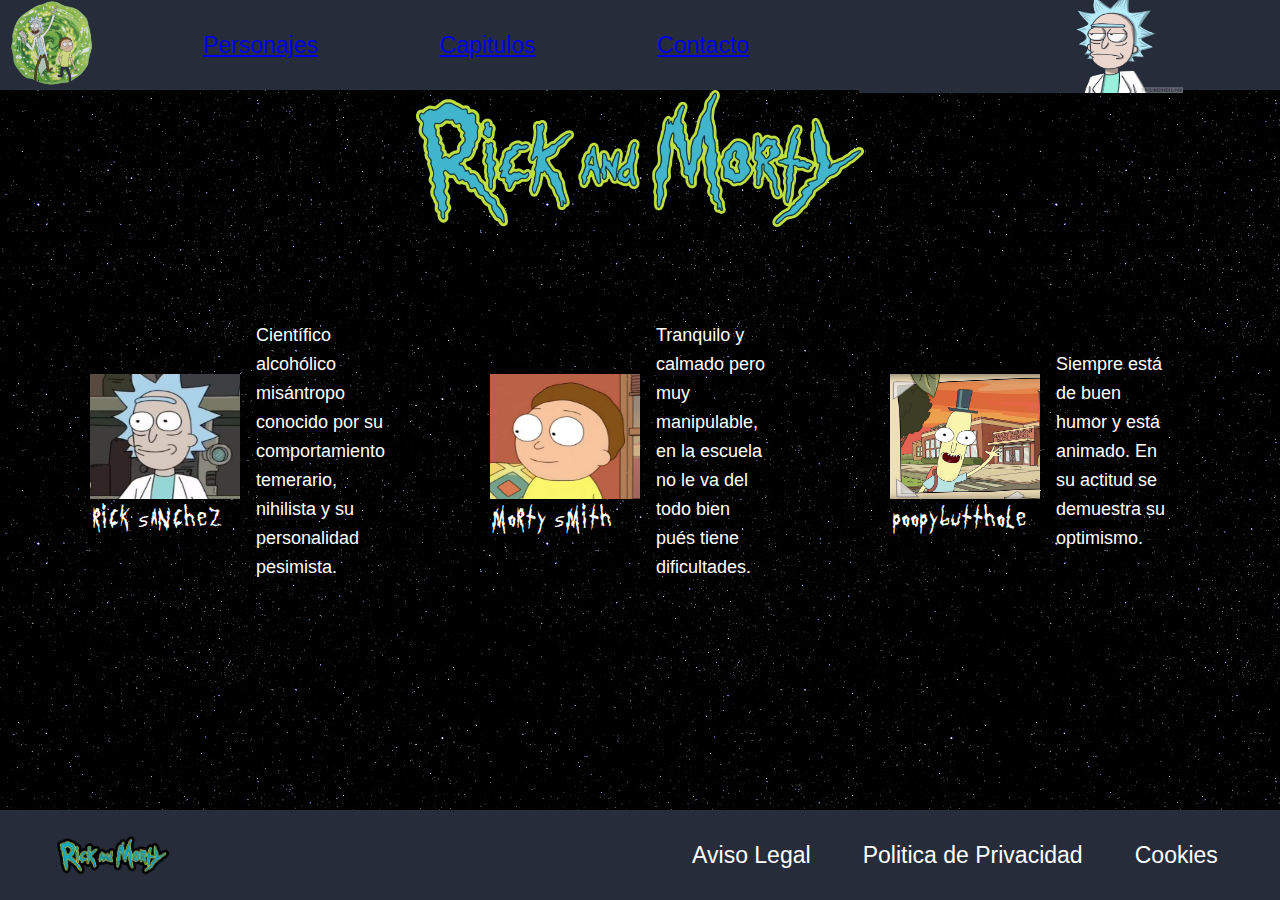
<file: index.html>
<!DOCTYPE html>
<html>
<head>
    <link rel="stylesheet" href="estilo.css">
    <link rel="stylesheet" href="https://use.fontawesome.com/releases/v5.8.1/css/all.css" integrity="sha384-50oBUHEmvpQ+1lW4y57PTFmhCaXp0ML5d60M1M7uH2+nqUivzIebhndOJK28anvf" crossorigin="anonymous">
</head>
<body>
    <header>
        <a href="inicio.html"><img class="logoheader" src="img/kisspng-rick-sanchez-rick-and-morty-season-3-sichuan-cui-rick-and-morty-portal-wallet-multicolour-5b77e95374bb13.9944035915345851714781.png"></a>
        <nav class="nav-header">
            <ul class="header-buttons">
                <li><a href="personajes.html">Personajes</a></li>
                <li><a href="capitulos.html">Capitulos</a></li>
                <li><a href="contacto.html">Contacto</a></li>
            </ul>
        </nav>
        <img class="fotoheader" src="img/header.jpg">
        <ul class="icons">
            <li><i class="fas fa-search"></i></i></li>
            <li><a href="registrarse.html"><i class="fas fa-user-circle"></i></a></li>
        </ul>
    </header>
    <main> 
        <img class="logo-pag-init" src="img/logo3.png">
        <section>
            <article>
                <figure>
                    <img src="img/rick.jpg" class="Personaje">
                    <figcaption class="NombreP">Rick Sanchez</figcaption>
                </figure>
                <p class="InfoP">Científico alcohólico misántropo conocido por su comportamiento temerario, nihilista y su personalidad pesimista.</p>
            </article>
            <article>
                <figure>
                    <img src="img/Morty.png" class="Personaje">
                    <figcaption class="NombreP">Morty Smith</figcaption>
                </figure>
                <p class="InfoP">Tranquilo y calmado pero muy manipulable, en la escuela no le va del todo bien pués tiene dificultades.</p>
            </article>
            <article>
                <figure>
                    <img src="img/poopybutthole.jpg" class="Personaje">
                    <figcaption class="NombreP">Poopybutthole</figcaption>
                </figure>
                <p class="InfoP">Siempre está de buen humor y está animado. En su actitud se demuestra su optimismo. </p>
            </article>
        </section>
    </main>
    <footer>
        <div class="iconos">
            <img src="img/logo.jpg" class="logoF">
            <ul class="icons-footer">
                <li><i class="fab fa-twitter"></i></li>
                <li><i class="fab fa-instagram"></i></li>
                <li><i class="fab fa-facebook-square"></i></li>
            </ul>
        </div>
        <nav class="nav-footer">
            <ul class="footer-buttons">
                <li>Aviso Legal</li>
                <li>Politica de Privacidad</li>
                <li>Cookies</li>
            </ul>
        </nav>
    </footer>
</body>
</html>
</file>
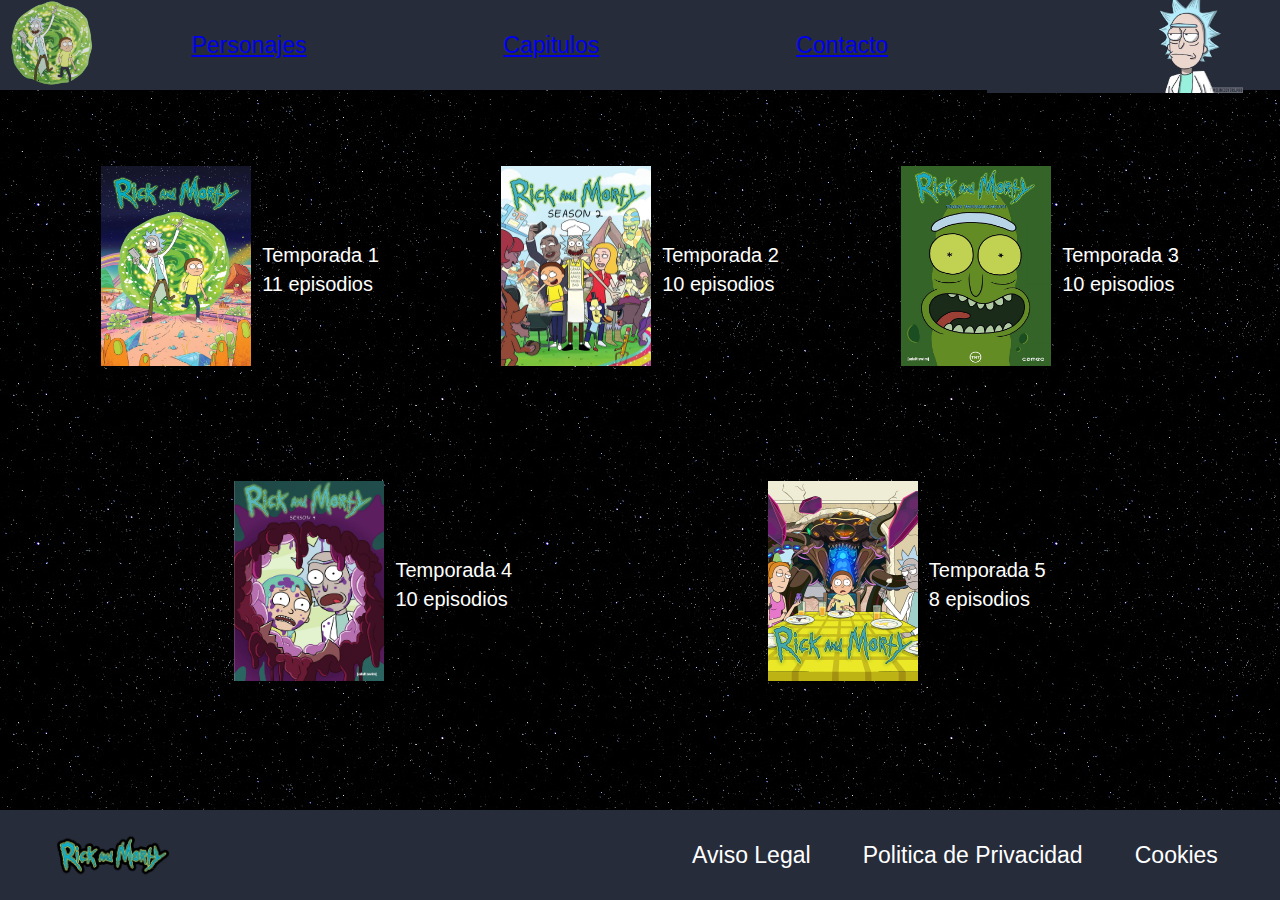
<file: capitulos.html>
<!DOCTYPE html>
<html>
<head>
    <link rel="stylesheet" href="estilo_caps.css">
    <link rel="stylesheet" href="https://use.fontawesome.com/releases/v5.8.1/css/all.css" integrity="sha384-50oBUHEmvpQ+1lW4y57PTFmhCaXp0ML5d60M1M7uH2+nqUivzIebhndOJK28anvf" crossorigin="anonymous">
</head>
<body>
    <header>
        <a href="inicio.html"><img class="logoheader" src="img/kisspng-rick-sanchez-rick-and-morty-season-3-sichuan-cui-rick-and-morty-portal-wallet-multicolour-5b77e95374bb13.9944035915345851714781.png"></a>
        <ul class="header-buttons">
            <li><a href="personajes.html">Personajes</a></li>
            <li><a href="capitulos.html">Capitulos</a></li>
            <li><a href="contacto.html">Contacto</a></li>
        </ul>
        <img class="fotoheader" src="img/header.jpg">
        <ul class="icons">
            <li><i class="fas fa-search"></i></i></li>
            <li><i class="fas fa-user-circle"></i></li>
        </ul>
    </header>
    <main>
        <section>
            <article>
                <figure>
                    <img src="img/temp1.jpg" class="Temporadas">
                </figure>
                <div>
                    <p>Temporada 1</p>
                    <p>11 episodios</p>
                </div>
            </article>
            <article>
                <figure>
                    <img src="img/temp2.jpg" class="Temporadas">
                </figure>
                <div>
                    <p>Temporada 2</p>
                    <p>10 episodios</p>
                </div>
            </article>
            <article>
                <figure>
                    <img src="img/temp3.jpg" class="Temporadas">
                </figure>
                <div>
                    <p>Temporada 3</p>
                    <p>10 episodios</p>
                </div>
            </article>
        </section>
        <section>
            <article>
                <figure>
                    <img src="img/temp4.jpg" class="Temporadas">
                </figure>
                <div>
                    <p>Temporada 4</p>
                    <p>10 episodios</p>
                </div>
            </article>
            <article>
                <figure>
                    <img src="img/temp5.jpg" class="Temporadas">
                </figure>
                <div>
                    <p>Temporada 5</p>
                    <p>8 episodios</p>
                </div>
            </article>
        </section>
    </main>
    <footer>
        <div class="iconos">
            <img src="img/logo.jpg" class="logoF">
            <ul class="icons-footer">
                <li><i class="fab fa-twitter"></i></li>
                <li><i class="fab fa-instagram"></i></li>
                <li><i class="fab fa-facebook-square"></i></li>
            </ul>
        </div>
        <nav class="nav-footer">
            <ul class="footer-buttons">
                <li>Aviso Legal</li>
                <li>Politica de Privacidad</li>
                <li>Cookies</li>
            </ul>
        </nav>
    </footer>
</body>
</html>
</file>
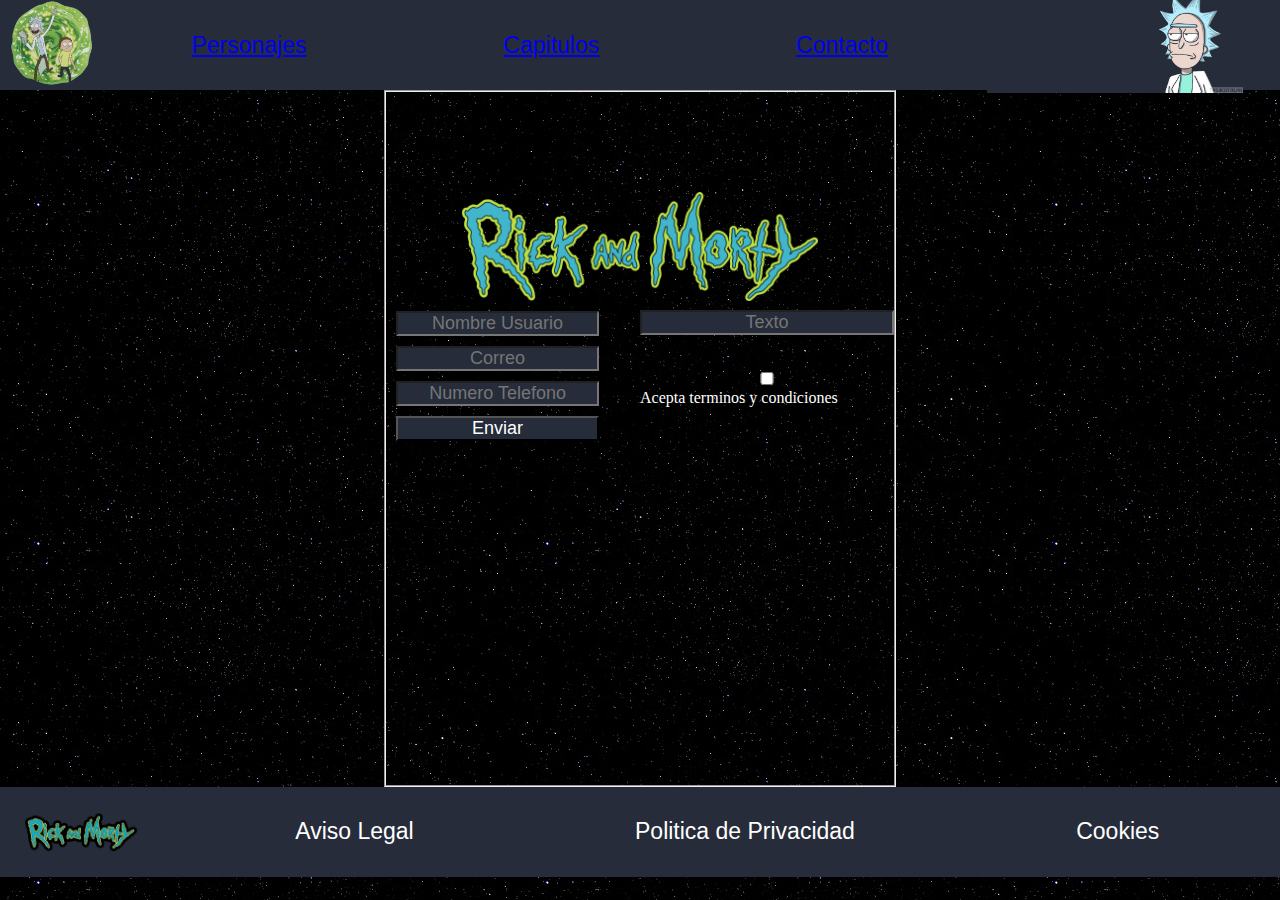
<file: contacto.html>
<!DOCTYPE html>
<html>
<head>
    <link rel="stylesheet" href="estilo_contact.css">
    <link rel="stylesheet" href="https://use.fontawesome.com/releases/v5.8.1/css/all.css" integrity="sha384-50oBUHEmvpQ+1lW4y57PTFmhCaXp0ML5d60M1M7uH2+nqUivzIebhndOJK28anvf" crossorigin="anonymous">
</head>
<body>
    <header>
        <a href="inicio.html"><img class="logoheader" src="img/kisspng-rick-sanchez-rick-and-morty-season-3-sichuan-cui-rick-and-morty-portal-wallet-multicolour-5b77e95374bb13.9944035915345851714781.png"></a>
        <ul class="header-buttons">
            <li><a href="capitulos.html">Personajes</a></li>
            <li><a href="capitulos.html">Capitulos</a></li>
            <li><a href="contacto.html">Contacto</a></li>
        </ul>
        <img class="fotoheader" src="img/header.jpg">
        <ul class="icons">
            <li><i class="fas fa-search"></i></i></li>
            <li><i class="fas fa-user-circle"></i></li>
        </ul>
    </header>
    <main>
        <fieldset>
            <img class ="logo" src="img/logo3.png">
            <form class="formulario">
                <p class="formulario_b"><input type="text" placeholder="Nombre Usuario"></p>
                <p class="formulario_b"><input type="text" placeholder="Correo"></p>
                <p class="formulario_b"><input type="text" placeholder="Numero Telefono"></p>
                <p><input type="button" value="Enviar"></p>
            </form>
            <form class="formulario1">
                <p class="form"><input type="text" placeholder="Texto" rows="10" cols="40"></p>
                <p><input type="checkbox"> Acepta terminos y condiciones</p>
            </form>
        </fieldset>
    </main>
    <footer>
        <img src="img/logo.jpg" class="logoF">
        <ul class="icons">
            <li><i class="fab fa-twitter"></i></li>
            <li><i class="fab fa-instagram"></i></li>
            <li><i class="fab fa-facebook-square"></i></li>
        </ul>
        <ul class="header-buttons">
            <li>Aviso Legal</li>
            <li>Politica de Privacidad</li>
            <li>Cookies</li>
        </ul>
    </footer>
</body>
</file>
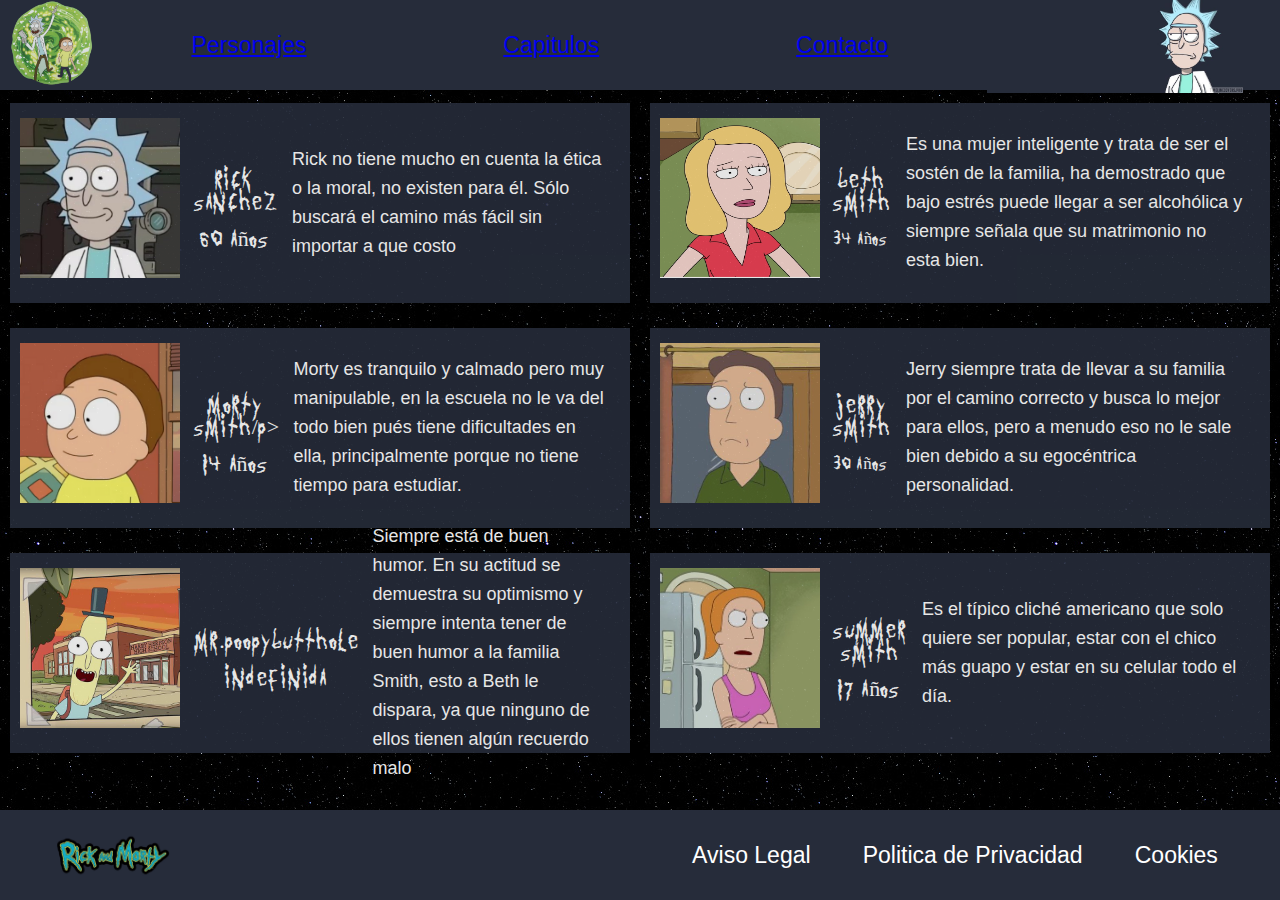
<file: personajes.html>
<!DOCTYPE html>
<html>
<head>
    <link rel="stylesheet" href="estilo_pers.css">
    <link rel="stylesheet" href="https://use.fontawesome.com/releases/v5.8.1/css/all.css" integrity="sha384-50oBUHEmvpQ+1lW4y57PTFmhCaXp0ML5d60M1M7uH2+nqUivzIebhndOJK28anvf" crossorigin="anonymous">
</head>
<body>
    <header>
        <a href="inicio.html"><img class="logoheader" src="img/kisspng-rick-sanchez-rick-and-morty-season-3-sichuan-cui-rick-and-morty-portal-wallet-multicolour-5b77e95374bb13.9944035915345851714781.png"></a>
        <ul class="header-buttons">
            <li><a href="personajes.html">Personajes</a></li>
            <li><a href="capitulos.html">Capitulos</a></li>
            <li><a href="contacto.html">Contacto</a></li>
        </ul>
        <img class="fotoheader" src="img/header.jpg">
        <ul class="icons">
            <li><i class="fas fa-search"></i></i></li>
            <li><i class="fas fa-user-circle"></i></li>
        </ul>
    </header>
    <main>
        <section>
            <article>
                <figure>
                    <img src="img/rick.jpg" class="Personaje">
                </figure>
                <div class="masinfo">
                    <p class="NombreP">Rick Sanchez</p>
                    <p class ="NombreP">60 años</p>
                </div>
                <p class="InfoP">Rick no tiene mucho en cuenta la ética o la moral, no existen para él. Sólo buscará el camino más fácil sin importar a que costo </p>
            </article>
            <article>
                <figure>
                    <img src="img/beth.png" class="Personaje">
                </figure>
                <div class="masinfo">
                    <p class="NombreP">Beth Smith</p>
                    <p class ="edad">34 años</p>
                </div>
                <p class="InfoP">Es una mujer inteligente y trata de ser el sostén de la familia, ha demostrado que bajo estrés puede llegar a ser alcohólica y siempre señala que su matrimonio no esta bien.</p>
            </article>
        </section>
        <section>
            <article>
                <figure>
                    <img src="img/Morty.png" class="Personaje">
                </figure>
                <div class="masinfo">
                    <p class="NombreP">Morty Smith/p>
                    <p class ="NombreP">14 años</p>
                </div>
                <p class="InfoP">Morty es tranquilo y calmado pero muy manipulable, en la escuela no le va del todo bien pués tiene dificultades en ella, principalmente porque no tiene tiempo para estudiar.</p>
            </article>
            <article>
                <figure>
                    <img src="img/jerry.jpg" class="Personaje">
                </figure>
                <div class="masinfo">
                    <p class="NombreP">Jerry Smith</p>
                    <p class ="edad">30 años</p>
                </div>
                <p class="InfoP">Jerry siempre trata de llevar a su familia por el camino correcto y busca lo mejor para ellos, pero a menudo eso no le sale bien debido a su egocéntrica personalidad.</p>
            </article>
        </section>
        <section>
            <article>
                <figure>
                    <img src="img/poopybutthole.jpg" class="Personaje">
                </figure>
                <div class="masinfo">
                    <p class="NombreP">Mr.Poopybutthole</p>
                    <p class ="NombreP">indefinida</p>
                </div>
                <p class="InfoP">Siempre está de buen humor. En su actitud se demuestra su optimismo y siempre intenta tener de buen humor a la familia Smith, esto a Beth le dispara, ya que ninguno de ellos tienen algún recuerdo malo </p>
            </article>
            <article>
                <figure>
                    <img src="img/summer.jpg" class="Personaje">
                </figure>
                <div class="masinfo">
                    <p class="NombreP">Summer Smith</p>
                    <p class ="NombreP">17 años</p>
                </div>
                <p class="InfoP">Es el típico cliché americano que solo quiere ser popular, estar con el chico más guapo y estar en su celular todo el día.</p>
            </article>
        </section>
    </main>
    <footer>
        <div class="iconos">
            <img src="img/logo.jpg" class="logoF">
            <ul class="icons-footer">
                <li><i class="fab fa-twitter"></i></li>
                <li><i class="fab fa-instagram"></i></li>
                <li><i class="fab fa-facebook-square"></i></li>
            </ul>
        </div>
        <nav class="nav-footer">
            <ul class="footer-buttons">
                <li>Aviso Legal</li>
                <li>Politica de Privacidad</li>
                <li>Cookies</li>
            </ul>
        </nav>
    </footer>
</body>
</html>
</file>
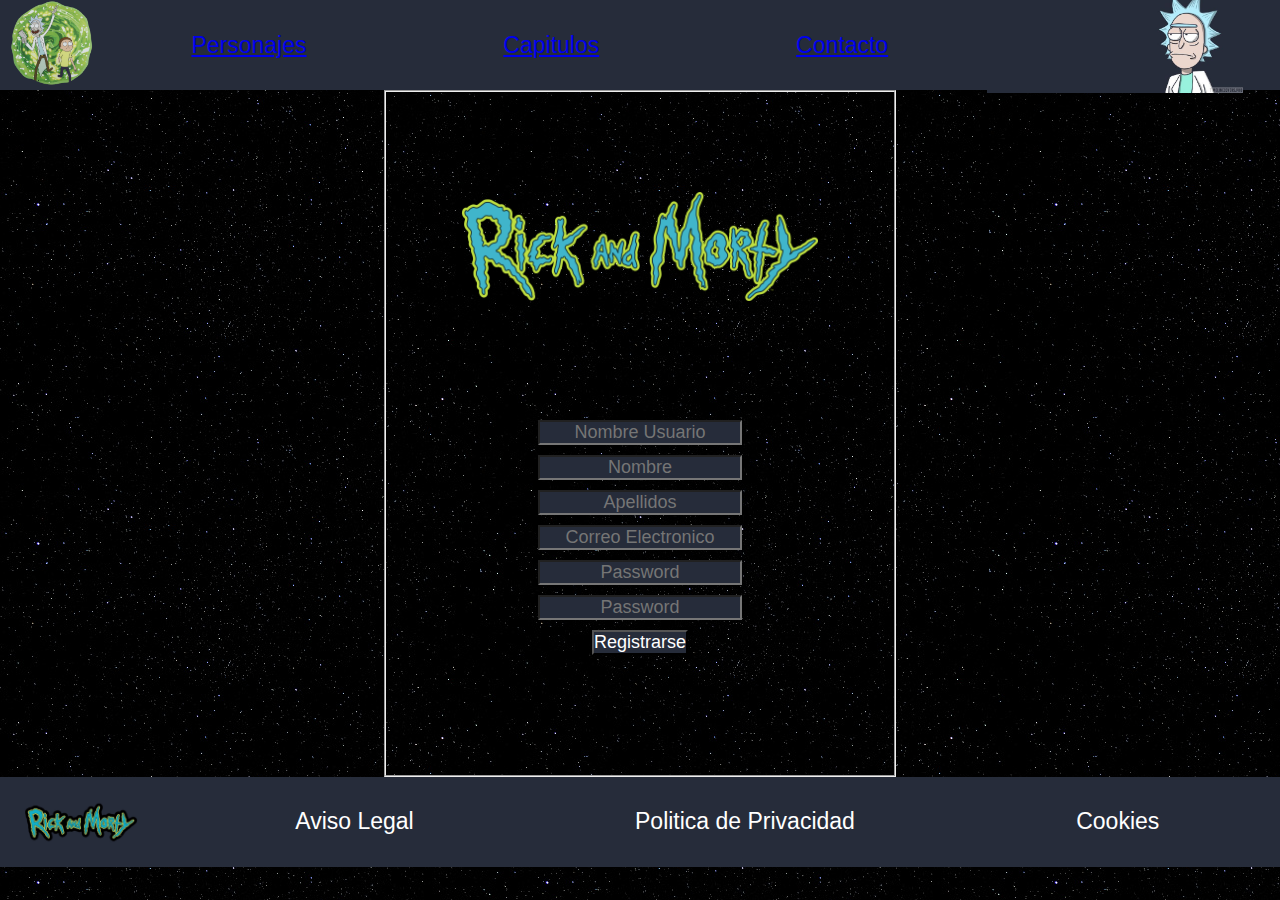
<file: registrarse.html>
<!DOCTYPE html>
<html>
<head>
    <link rel="stylesheet" href="estilo_regis.css">
    <link rel="stylesheet" href="https://use.fontawesome.com/releases/v5.8.1/css/all.css" integrity="sha384-50oBUHEmvpQ+1lW4y57PTFmhCaXp0ML5d60M1M7uH2+nqUivzIebhndOJK28anvf" crossorigin="anonymous">
</head>
<body>
    <header>
        <a href="inicio.html"><img class="logoheader" src="img/kisspng-rick-sanchez-rick-and-morty-season-3-sichuan-cui-rick-and-morty-portal-wallet-multicolour-5b77e95374bb13.9944035915345851714781.png"></a>
        <ul class="header-buttons">
            <li><a href="personajes.html">Personajes</a></li>
            <li><a href="capitulos.html">Capitulos</a></li>
            <li><a href="contacto.html">Contacto</a></li>
        </ul>
        <img class="fotoheader" src="img/header.jpg">
        <ul class="icons">
            <li><i class="fas fa-search"></i></i></li>
            <li><i class="fas fa-user-circle"></i></li>
        </ul>
    </header>
    <main>
        <fieldset>
            <img class ="logo" src="img/logo3.png">
            <form class="formulario">
                <p class="formulario_b"><input type="text" placeholder="Nombre Usuario"></p>
                <p class="formulario_b"><input type="text" placeholder="Nombre"></p>
                <p class="formulario_b"><input type="text" placeholder="Apellidos"></p>
                <p class="formulario_b"><input type="text" placeholder="Correo Electronico"></p>
                <p class="formulario_b"><input type="text" placeholder="Password"></p>
                <p class="formulario_b"><input type="text" placeholder="Password"></p>
                <p><input type="button" value="Registrarse"></p>
            </form>
        </fieldset>
    </main>
    <footer>
        <img src="img/logo.jpg" class="logoF">
        <ul class="icons">
            <li><i class="fab fa-twitter"></i></li>
            <li><i class="fab fa-instagram"></i></li>
            <li><i class="fab fa-facebook-square"></i></li>
        </ul>
        <ul class="header-buttons">
            <li>Aviso Legal</li>
            <li>Politica de Privacidad</li>
            <li>Cookies</li>
        </ul>
    </footer>
</body>
</html>
</file>
<file: estilo.css>
*{
    margin: 0;
    padding: 0;
    box-sizing: border-box;
    list-style: none;
}
@font-face {
    font-family: "get-schwifty";;
    src: url(get_schwifty.ttf) format("truetype");
    font-weight: normal;
    font-style: normal;
}
body{
    background-image: url(img/fondo.jpg);
}
header{
    padding: 10px;
    width: 100%;
    height: 10vh;
    display: flex;
    align-items: center;
    justify-content: space-between;
    background-color: #262C3A;
}
.logoheader{
    width: 83px;
}
.fotoheader{
    width: 324px;
    height: 95px;
    left: 1300px;
    top: 0px;   
}
.icons{
    display: flex;
    width: 3%;
    justify-content: space-between;
    flex-direction: row;
    font-size: 25px;
    color: white;
}
.nav-header{
    width: 53%;
    display: flex;
    align-content: center;
    align-items: center;
    justify-content: space-between;
    column-gap: 150px;
    color: white;
}
.header-buttons{
    display: flex;
    justify-content: space-around   ;
    flex-direction: row;
    align-content: center;
    width: 100%;
    font-family: 'Mina', sans-serif;
    font-size: 23px;
    color: white;
}
main{
    min-height: 80vh;
}
section{
    min-height: 50vh;
    display: flex;
    justify-content: space-evenly;
    align-items: center;
}
article{
    border: #262C3A;
    display: flex;
    align-items: center;
    justify-content: space-evenly;
    padding: 10px;
    width: 25%;
    height: 270px;
    font-style: normal;
    font-weight: normal;
    font-size: 18px;
    line-height: 29px;
    color: #FFFFFF;
}
.InfoP{
    padding: 1rem;
    font-family: 'Mina', sans-serif;
    border: 1px black; 
}
.Personaje{
    width: 150px;
    height: 125px;
}
.logo-pag-init{
    width: 35%;
    display: flex;
    justify-content: center;
    margin: auto;
}
.NombreP{
    right: 84%;
    font-family: "get-schwifty";
    bottom: 27.54%;  
    font-style: normal;
    font-weight: normal;
    font-size: 22px;
    margin-left: 2%;
    line-height: 22px;
    color: #FFFFFF;
    border: black 1px;
}
footer{
    display: flex;
    align-items: center;
    justify-content: space-between;
    padding: 10px;
    width: 100%;
    height: 10vh;
    margin-bottom: 0;
    left: 0px;
    top: 780px;
    background: #262C3A;
}
.logoF{
    width: 142px;
}
.icons-footer{
    display: flex;
    width: 5%;
    align-self: flex-start;
    justify-content: space-between;
    text-align: center;
    flex-direction: row;
    font-size: 25px;
    color: white;
    align-self: center;
}
.iconos{
    width: 20%;
    display: flex;
    justify-content: space-evenly;
    align-items: flex-start;
}
.nav-footer{
    width: 50%;
}
.footer-buttons{
    display: flex;
    justify-content: space-evenly;
    flex-direction: row;
    width: 100%;
    font-family: 'Mina', sans-serif;
    font-size: 23px;
    color: white;
}
</file>
<file: estilo_caps.css>
*{
    margin: 0;
    padding: 0;
    box-sizing: border-box;
    list-style: none;
}
@font-face {
    font-family: "get-schwifty";;
    src: url(get_schwifty.ttf) format("truetype");
    font-weight: normal;
    font-style: normal;
}
body{
    background-image: url(img/fondo.jpg);
}
header{
    padding: 10px;
    width: 100%;
    height: 10vh;
    display: flex;
    align-items: center;
    justify-content: space-between;
    background-color: #262C3A;
}
.logoheader{
    width: 83px;
}
.fotoheader{
    width: 324px;
    height: 95px;
    left: 1300px;
    top: 0px;   
}
.icons{
    display: flex;
    width: 3%;
    justify-content: space-between;
    flex-direction: row;
    font-size: 25px;
    color: white;
}
.nav-header{
    width: 53%;
    display: flex;
    align-content: center;
    align-items: center;
    justify-content: space-between;
    column-gap: 150px;
    color: white;
}
.header-buttons{
    display: flex;
    justify-content: space-around   ;
    flex-direction: row;
    align-content: center;
    width: 100%;
    font-family: 'Mina', sans-serif;
    font-size: 23px;
    color: white;
}
main{
    min-height: 75vh;
}
section{
    margin-top: 5vh;
    display: flex;
    justify-content: space-evenly;
    align-items: center;
}
article{
    width: 100%;
    border: #262C3A;
    display: flex;
    align-items: center;
    justify-content: space-evenly;
    padding: 10px;
    width: 25%;
    height: 270px;
    font-family: 'Trebuchet MS', 'Lucida Sans Unicode', 'Lucida Grande', 'Lucida Sans', Arial, sans-serif;
    font-style: normal;
    font-weight: normal;
    font-size: 20px;
    line-height: 29px;
    color: #FFFFFF;
}
footer{
    display: flex;
    align-items: center;
    justify-content: space-between;
    padding: 10px;
    width: 100%;
    height: 10vh;
    margin-bottom: 0;
    left: 0px;
    top: 780px;
    background: #262C3A;
}
.logoF{
    width: 142px;
}
.icons-footer{
    display: flex;
    width: 5%;
    align-self: flex-start;
    justify-content: space-between;
    text-align: center;
    flex-direction: row;
    font-size: 25px;
    color: white;
    align-self: center;
}
.iconos{
    width: 20%;
    display: flex;
    justify-content: space-evenly;
    align-items: flex-start;
}
.nav-footer{
    width: 50%;
}
.footer-buttons{
    display: flex;
    justify-content: space-evenly;
    flex-direction: row;
    width: 100%;
    font-family: 'Mina', sans-serif;
    font-size: 23px;
    color: white;
}
.Temporadas{
    width: 150px;
    height: 200px;
}
</file>
<file: estilo_contact.css>
*{
    margin: 0;
    padding: 0;
    box-sizing: border-box;
    list-style: none;
}
body{
    background-image: url(img/fondo.jpg);
}
header{
    padding: 10px;
    width: 100%;
    height: 10vh;
    display: flex;
    align-items: center;
    justify-content: space-between;
    background-color: #262C3A;
}
.logoheader{
    width: 83px;
}
.fotoheader{
    width: 324px;
    height: 95px;
    left: 1300px;
    top: 0px;   
}
.icons{
    display: flex;
    width: 3%;
    justify-content: space-between;
    flex-direction: row;
    font-size: 25px;
    color: white;
}
.nav-header{
    width: 53%;
    display: flex;
    align-content: center;
    align-items: center;
    justify-content: space-between;
    column-gap: 150px;
    color: white;
}
.header-buttons{
    display: flex;
    justify-content: space-around   ;
    flex-direction: row;
    align-content: center;
    width: 100%;
    font-family: 'Mina', sans-serif;
    font-size: 23px;
    color: white;
}
footer{
    display: flex;
    align-items: center;
    justify-content: space-between;
    padding: 10px;
    width: 100%;
    height: 10vh;
    margin-bottom: 0;
    left: 0px;
    top: 780px;
    background: #262C3A;
}
.logoF{
    width: 142px;
}
.icons-footer{
    display: flex;
    width: 5%;
    align-self: flex-start;
    justify-content: space-between;
    text-align: center;
    flex-direction: row;
    font-size: 25px;
    color: white;
    align-self: center;
}
.iconos{
    width: 20%;
    display: flex;
    justify-content: space-evenly;
    align-items: flex-start;
}
.nav-footer{
    width: 50%;
}
.footer-buttons{
    display: flex;
    justify-content: space-evenly;
    flex-direction: row;
    width: 100%;
    font-family: 'Mina', sans-serif;
    font-size: 23px;
    color: white;
}
fieldset{
    width: 40%;
    margin: auto;
}
.formulario{
    margin-top: 10px;
    margin-left: 10px;
    width: 40%;
    float: left;
    height: 52.7vh;
}
.logo{
    width: 70%;
    display: flex;
    justify-content: flex-start;
    margin: auto;
    margin-top: 100px;
}
.formulario_b{
    width: 100%;
    margin-bottom: 10px;
}
.formulario1{
    margin-top: 40px;
    width: 50%;
    margin-right: 10px;
    margin: auto;
    color: white;
    float: right;
    height: 52.7vh;
}
input{
    width: 100%;
    font-size: 18px;
    background-color: #262C3A;
    color: white;
    text-align: center;
}
.form{
    font-size: 30px;
    width: 100%;
    height: 70px;
}
</file>
<file: estilo_pers.css>
*{
    margin: 0;
    padding: 0;
    box-sizing: border-box;
    list-style: none;
}
@font-face {
    font-family: "get-schwifty";;
    src: url(get_schwifty.ttf) format("truetype");
    font-weight: normal;
    font-style: normal;
}
body{
    background-image: url(img/fondo.jpg);
}
header{
    padding: 10px;
    width: 100%;
    height: 10vh;
    display: flex;
    align-items: center;
    justify-content: space-between;
    background-color: #262C3A;
}
.logoheader{
    width: 83px;
}
.fotoheader{
    width: 324px;
    height: 95px;
    left: 1300px;
    top: 0px;   
}
.icons{
    display: flex;
    width: 3%;
    justify-content: space-between;
    flex-direction: row;
    font-size: 25px;
    color: white;
}
.nav-header{
    width: 53%;
    display: flex;
    align-content: center;
    align-items: center;
    justify-content: space-between;
    column-gap: 150px;
    color: white;
}
.header-buttons{
    display: flex;
    justify-content: space-around   ;
    flex-direction: row;
    align-content: center;
    width: 100%;
    font-family: 'Mina', sans-serif;
    font-size: 23px;
    color: white;
}
main{
    min-height: 80vh;
}
section{
    min-height: 25vh;
    display: flex;
    justify-content: space-evenly;
    align-items: center;
}
article{
    opacity: 0.9;
    margin-left: 10px;
    margin-right: 10px;
    width: 80%;
    background-color:#262C3A ;
    border: #262C3A;
    display: flex;
    align-items: center;
    padding: 10px;
    height: 200px;
    font-style: normal;
    font-weight: normal;
    font-size: 18px;
    line-height: 29px;
    color: #FFFFFF;
}
.InfoP{
    padding: 1rem;
    font-family: 'Mina', sans-serif;
    border: 1px black; 
}
.Personaje{
    width: 160px;
    height: 160px;
}
.logo-pag-init{
    width: 35%;
    display: flex;
    justify-content: center;
    margin: auto;
}
.NombreP{
    margin-top: 15px;
    right: 84%;
    font-family: "get-schwifty";
    bottom: 27.54%;  
    font-style: normal;
    font-weight: normal;
    font-size: 22px;
    margin-left: 2%;
    line-height: 22px;
    color: #FFFFFF;
    border: black 1px;
}
footer{
    display: flex;
    align-items: center;
    justify-content: space-between;
    padding: 10px;
    width: 100%;
    height: 10vh;
    margin-bottom: 0;
    left: 0px;
    top: 780px;
    background: #262C3A;
}
.logoF{
    width: 142px;
}
.icons-footer{
    display: flex;
    width: 5%;
    align-self: flex-start;
    justify-content: space-between;
    text-align: center;
    flex-direction: row;
    font-size: 25px;
    color: white;
    align-self: center;
}
.iconos{
    width: 20%;
    display: flex;
    justify-content: space-evenly;
    align-items: flex-start;
}
.nav-footer{
    width: 50%;
}
.footer-buttons{
    display: flex;
    justify-content: space-evenly;
    flex-direction: row;
    width: 100%;
    font-family: 'Mina', sans-serif;
    font-size: 23px;
    color: white;
}
.masinfo{
    display: flex;
    justify-content: center;
    flex-direction: column;
    margin-left: 12px;
    text-align: center;
}
.edad{
    margin-top: 15px;
    right: 84%;
    font-family: "get-schwifty";
    bottom: 27.54%;  
    font-style: normal;
    font-weight: normal;
    font-size: 17px;
    margin-left: 2%;
    line-height: 22px;
    color: #FFFFFF;
    border: black 1px;
}
</file>
<file: estilo_regis.css>
*{
    margin: 0;
    padding: 0;
    box-sizing: border-box;
    list-style: none;
}
body{
    background-image: url(img/fondo.jpg);
}
header{
    padding: 10px;
    width: 100%;
    height: 10vh;
    display: flex;
    align-items: center;
    justify-content: space-between;
    background-color: #262C3A;
}
.logoheader{
    width: 83px;
}
.fotoheader{
    width: 324px;
    height: 95px;
    left: 1300px;
    top: 0px;   
}
.icons{
    display: flex;
    width: 3%;
    justify-content: space-between;
    flex-direction: row;
    font-size: 25px;
    color: white;
}
.nav-header{
    width: 53%;
    display: flex;
    align-content: center;
    align-items: center;
    justify-content: space-between;
    column-gap: 150px;
    color: white;
}
.header-buttons{
    display: flex;
    justify-content: space-around   ;
    flex-direction: row;
    align-content: center;
    width: 100%;
    font-family: 'Mina', sans-serif;
    font-size: 23px;
    color: white;
}
footer{
    display: flex;
    align-items: center;
    justify-content: space-between;
    padding: 10px;
    width: 100%;
    height: 10vh;
    margin-bottom: 0;
    left: 0px;
    top: 780px;
    background: #262C3A;
}
.logoF{
    width: 142px;
}
.icons-footer{
    display: flex;
    width: 5%;
    align-self: flex-start;
    justify-content: space-between;
    text-align: center;
    flex-direction: row;
    font-size: 25px;
    color: white;
    align-self: center;
}
.iconos{
    width: 20%;
    display: flex;
    justify-content: space-evenly;
    align-items: flex-start;
}
.nav-footer{
    width: 50%;
}
.footer-buttons{
    display: flex;
    justify-content: space-evenly;
    flex-direction: row;
    width: 100%;
    font-family: 'Mina', sans-serif;
    font-size: 23px;
    color: white;
}
fieldset{
    width: 40%;
    margin: auto;
}
.formulario{
    display: flex;
    align-items: center;
    justify-content: center;
    flex-direction: column;
    height: 52.7vh;
}
.logo{
    width: 70%;
    display: flex;
    justify-content: center;
    margin: auto;
    margin-top: 100px;
}
.formulario_b{
    width: 40%;
    margin-bottom: 10px;
}
input{
    width: 100%;
    font-size: 18px;
    background-color: #262C3A;
    color: white;
    text-align: center;
}
</file>
